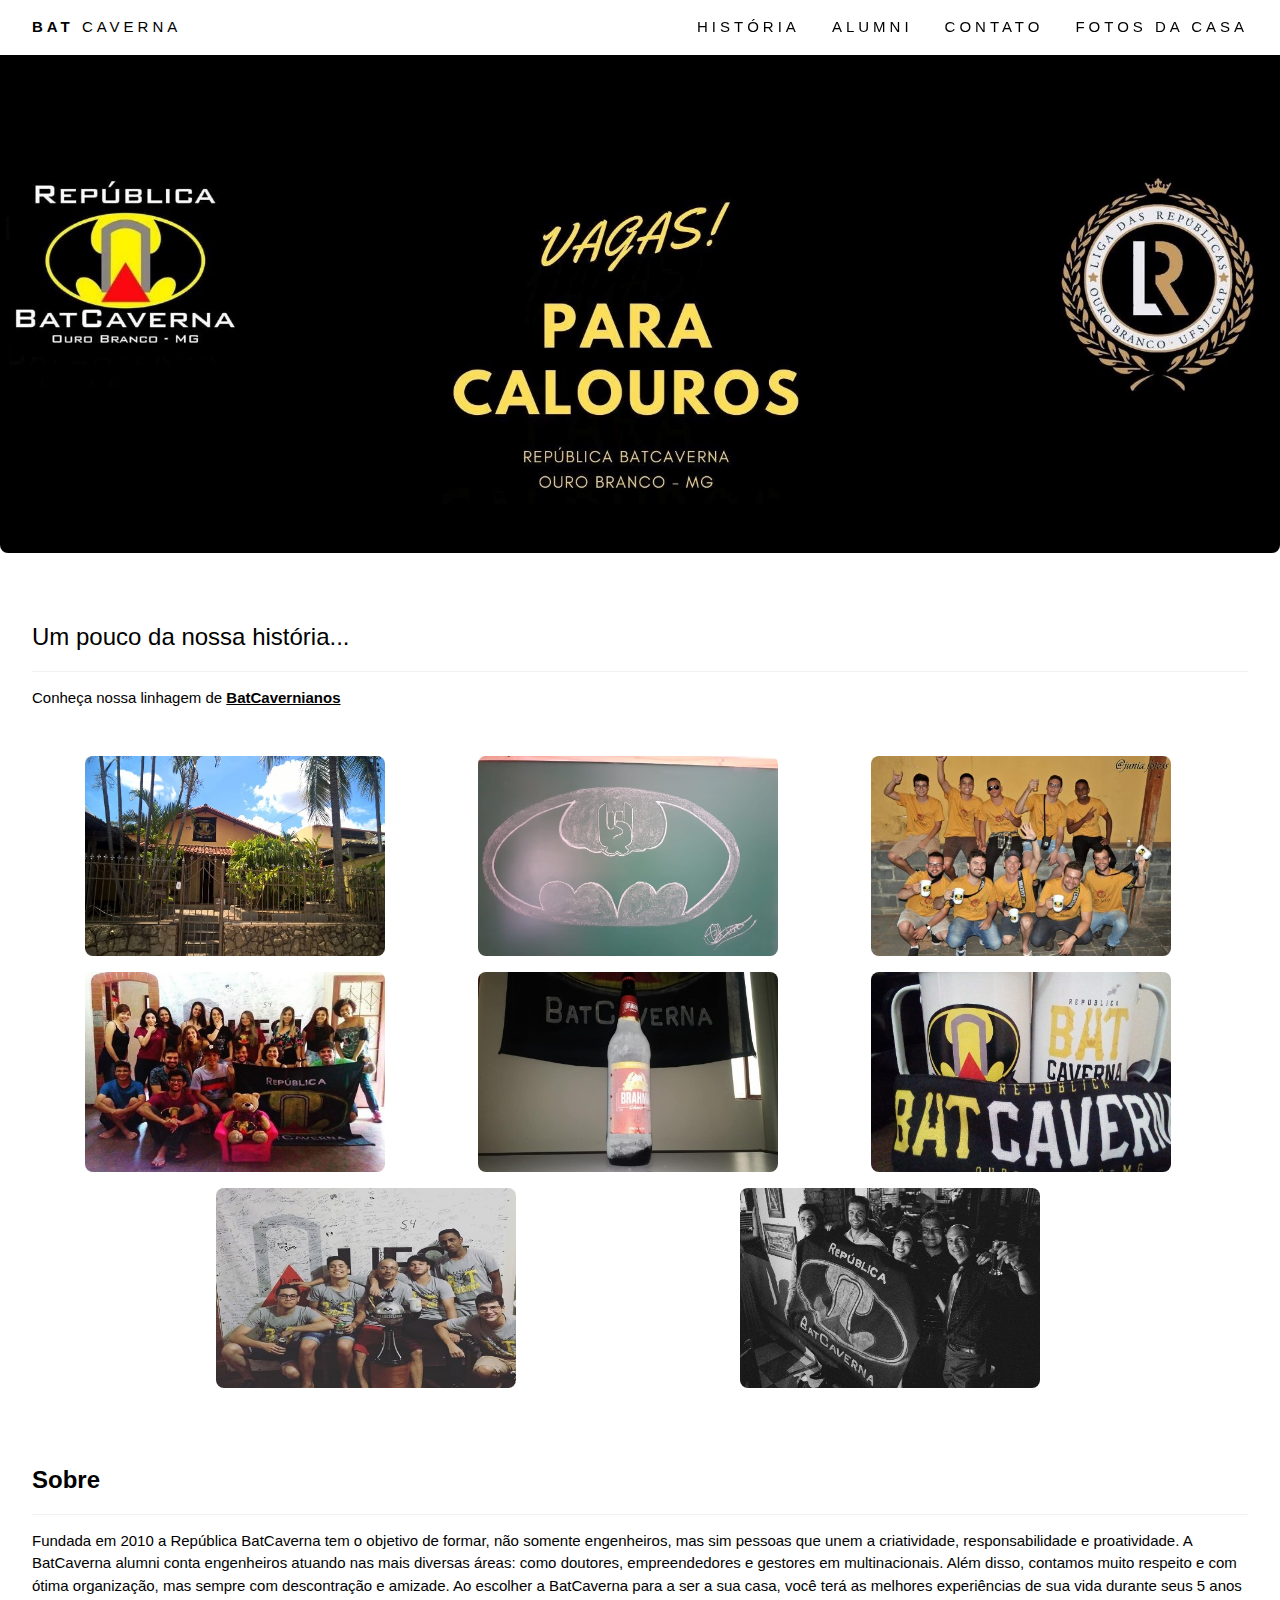
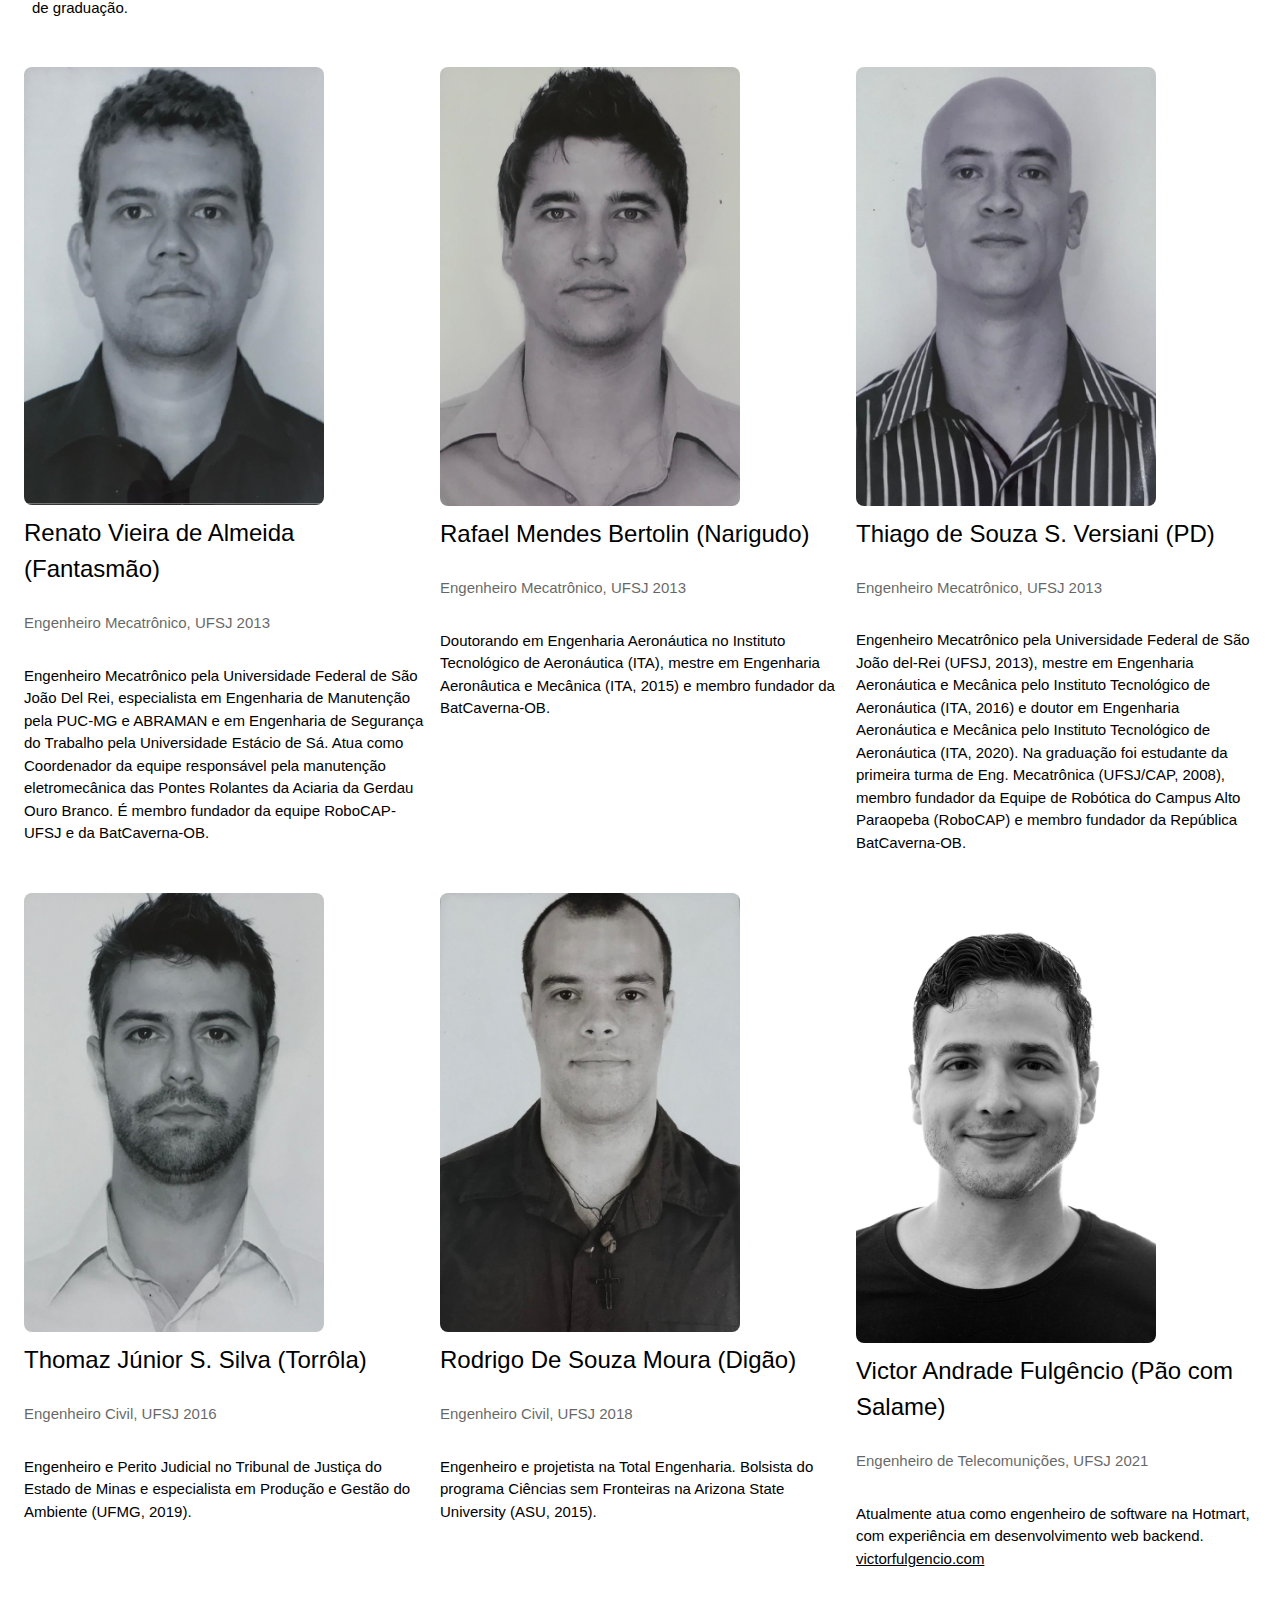
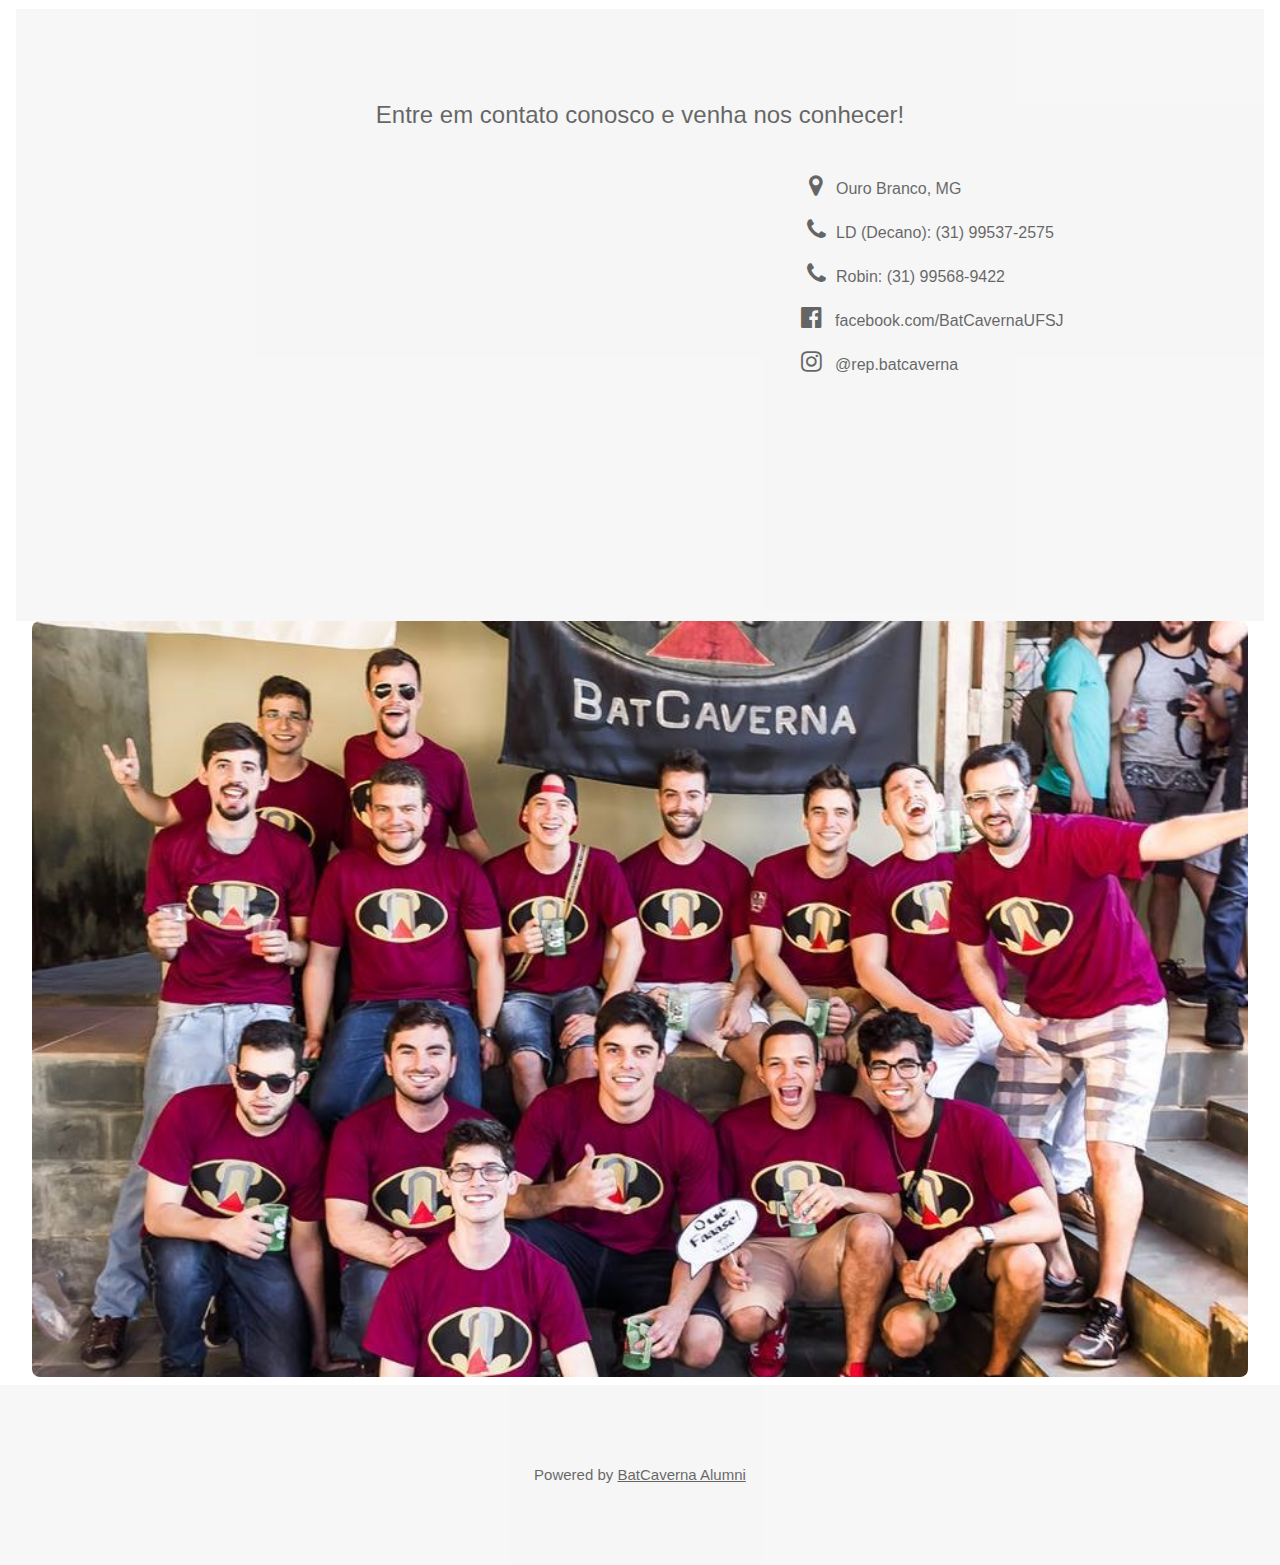
<file: index.html>
<!DOCTYPE html>
<html>

<head>
  <link rel='icon' href='/favicon.ico' />
  <title>BatCaverna - Ouro Branco</title>
  <meta charset="UTF-8">
  <meta name="viewport" content="width=device-width, initial-scale=1">
  <link rel="stylesheet" href="https://www.w3schools.com/w3css/4/w3.css">
  <link rel="stylesheet" href="https://cdnjs.cloudflare.com/ajax/libs/font-awesome/4.7.0/css/font-awesome.min.css">
  <link rel="stylesheet" href="https://www.w3schools.com/w3css/4/w3.css">
  <link rel="stylesheet" href="https://fonts.googleapis.com/css?family=Lato">
  <link rel="stylesheet" href="style.css">
  <link rel='icon' href='favicon.ico' />
</head>

<body>
  <!-- Navbar (sit on top) -->
  <div class="w3-top">
    <div class="w3-bar w3-white w3-wide w3-padding w3-card">
      <a href="index.html" class="w3-bar-item w3-button"><b>BAT</b> CAVERNA</a>
      <!-- Float links to the right. Hide them on small screens -->
      <div class="w3-right w3-hide-small">
        <a href="#projects" class="w3-bar-item w3-button">HISTÓRIA</a>
        <a href="#about" class="w3-bar-item w3-button">ALUMNI</a>
        <a href="#contact" class="w3-bar-item w3-button">CONTATO</a>
        <a href="https://www.facebook.com/pg/BatCavernaUFSJ/photos/?tab=album&album_id=402077203532688" target="_blank"
          class="w3-bar-item w3-button">FOTOS DA CASA</a>
      </div>
    </div>
  </div>

  <!-- Header -->
  <header class="w3-display-container w3-content w3-wide" style="max-width:1500px;" id="home">
    <div class="w3-display-container">
      <img class="w3-image" src="capa.jpg" alt="Architecture" width="1600" height="800">
      <div class="w3-display-middle w3-margin-top w3-center">
      </div>
    </div>
  </header>

  <!-- Page content -->
  <div class="w3-content w3-padding" style="max-width:1564px">

    <!-- Project Section -->
    <div class="w3-container w3-padding-32" id="projects">
      <h3 class="w3-border-bottom w3-border-light-grey w3-padding-16">Um pouco da nossa história...</h3>
      <p>Conheça nossa linhagem de <a href="timeline.html"> <b>BatCavernianos</b> </a></p>
    </div>

    <div class="historia-container">
      <img src="historia/foto1.jpg">
      <img src="historia/foto3.jpg">
      <img src="historia/foto4.jpg">
      <img src="historia/foto2.jpg">
      <img src="historia/foto5.jpg">
      <img src="historia/foto6.jpg">
      <img src="historia/foto7.jpg">
      <img src="historia/foto8.jpg">
    </div>

    <!-- About Section -->
    <div class="w3-container w3-padding-32" id="about">
      <h3 class="w3-border-bottom w3-border-light-grey w3-padding-16"><b>Sobre</b></h3>
      <p>Fundada em 2010 a República BatCaverna tem o objetivo de formar, não somente engenheiros, mas sim pessoas que
        unem a criatividade, responsabilidade e proatividade. A BatCaverna alumni conta engenheiros atuando nas mais
        diversas áreas: como doutores, empreendedores e gestores em multinacionais. Além disso, contamos muito respeito
        e com ótima organização, mas sempre com descontração e amizade. Ao escolher a BatCaverna para a ser a sua casa,
        você terá as melhores experiências de sua vida durante seus 5 anos de graduação.</p>
    </div>

    <div class="moradores-container">
      <div class="morador-container">
          <img src="alumni/renatao.jpg">
          <h3>Renato Vieira de Almeida (Fantasmão)</h3>
          <p class="w3-opacity">Engenheiro Mecatrônico, UFSJ 2013</p>
          <p>Engenheiro Mecatrônico pela Universidade Federal de São João Del Rei, especialista em Engenharia de
            Manutenção pela PUC-MG e ABRAMAN e em Engenharia de Segurança do Trabalho pela Universidade Estácio de Sá.
            Atua como Coordenador da equipe responsável pela manutenção eletromecânica das Pontes Rolantes da Aciaria da
            Gerdau Ouro Branco. É membro fundador da equipe RoboCAP-UFSJ e da BatCaverna-OB.</p>
      </div>
      <div class="morador-container">
          <img src="alumni/fael.jpg">
          <h3>Rafael Mendes Bertolin (Narigudo)</h3>
          <p class="w3-opacity">Engenheiro Mecatrônico, UFSJ 2013</p>
          <p>Doutorando em Engenharia Aeronáutica no Instituto Tecnológico de Aeronáutica (ITA), mestre em Engenharia
            Aeronâutica e Mecânica (ITA, 2015) e membro fundador da BatCaverna-OB.</p>
      </div>
      <div class="morador-container">
          <img src="alumni/pd.jpg">
          <h3>Thiago de Souza S. Versiani (PD)</h3>
          <p class="w3-opacity">Engenheiro Mecatrônico, UFSJ 2013</p>
          <p>Engenheiro Mecatrônico pela Universidade Federal de São João del-Rei (UFSJ, 2013), mestre em Engenharia
            Aeronáutica e Mecânica pelo Instituto Tecnológico de Aeronáutica (ITA, 2016) e doutor em Engenharia
            Aeronáutica e Mecânica pelo Instituto Tecnológico de Aeronáutica (ITA, 2020). Na graduação foi estudante da
            primeira turma de Eng. Mecatrônica (UFSJ/CAP, 2008), membro fundador da Equipe de Robótica do Campus Alto
            Paraopeba (RoboCAP) e membro fundador da República BatCaverna-OB.</p>
      </div>
      <div class="morador-container">
        <img src="alumni/thomaz.jpg">
        <h3>Thomaz Júnior S. Silva (Torrôla)</h3>
        <p class="w3-opacity">Engenheiro Civil, UFSJ 2016</p>
        <p>Engenheiro e Perito Judicial no Tribunal de Justiça do Estado de Minas e especialista em Produção e Gestão do
          Ambiente (UFMG, 2019).</p>
      </div>
    <div class="morador-container">
        <img src="alumni/digao.jpg">
        <h3>Rodrigo De Souza Moura (Digão)</h3>
        <p class="w3-opacity">Engenheiro Civil, UFSJ 2018</p>
        <p>Engenheiro e projetista na Total Engenharia. Bolsista do programa Ciências sem Fronteiras na Arizona State
          University (ASU, 2015).</p>
    </div>
    <div class="morador-container">
        <img src="alumni/victor.jpg">
        <h3>Victor Andrade Fulgêncio (Pão com Salame)</h3>
        <p class="w3-opacity">Engenheiro de Telecomunições, UFSJ 2021</p>
        <p>Atualmente atua como engenheiro de software na Hotmart, com experiência em desenvolvimento web backend. <a href="https://victorfulgencio.com">victorfulgencio.com</a></p>
    </div>
  </div>


  <!-- Footer -->
  <div class="w3-container w3-padding-64 w3-opacity w3-light-grey w3-xlarge" id="contact">
    <p class="w3-center">Entre em contato conosco e venha nos conhecer!</p>

    <div class="contato-container">
      <iframe src="https://www.google.com/maps/embed?pb=!1m18!1m12!1m3!1d3736.8438528269717!2d-43.717657384610064!3d-20.512626361988413!2m3!1f0!2f0!3f0!3m2!1i1024!2i768!4f13.1!3m3!1m2!1s0xa3e4b1bcd871c3%3A0xab2c1c066d64ac8c!2sRep%C3%BAblica%20BatCaverna!5e0!3m2!1sen!2sbr!4v1674507516041!5m2!1sen!2sbr" width="400px" height="400px" style="border:0;" allowfullscreen="" loading="lazy" referrerpolicy="no-referrer-when-downgrade"></iframe>
      <div class="redes-sociais-container">
        <p>
          <i class="fa fa-map-marker fa-fw w3-hover-text-black w3-xlarge w3-margin-center"></i> 
          Ouro Branco, MG 
        </p>
        <p>
          <i class="fa fa-phone fa-fw w3-hover-text-black w3-xlarge w3-margin-center"></i> 
          LD (Decano): (31) 99537-2575 
        </p>
        <p>
          <i class="fa fa-phone fa-fw w3-hover-text-black w3-xlarge w3-margin-center"></i> 
          Robin: (31) 99568-9422 
        </p>
        <p>
          <i class="fa fa-facebook-official w3-hover-opacity w3-hover-text-black w3-xlarge w3-margin-center"></i><a
          href="https://www.facebook.com/BatCavernaUFSJ/" style="text-decoration:none"
          target="_blank">&nbsp;&nbsp;&nbsp;facebook.com/BatCavernaUFSJ</a>
        </p>
  
        <p>
          <i class="fa fa-instagram w3-hover-opacity w3-hover-text-black w3-xlarge w3-margin-center"></i><a
          href="https://instagram.com/rep.batcaverna?igshid=10upcrajjcy7p" style="text-decoration:none"
          target="_blank">&nbsp;&nbsp;&nbsp;@rep.batcaverna</a>
        </p>
      </div>
    </div>
  </div>


  <!-- Image of location/map -->
  <div class="w3-container">
    <img src="capa2.jpg" class="w3-image" style="width:100%">
  </div>
  <!-- Footer -->


  <!-- End page content -->
  </div>



  <footer class="w3-container w3-padding-64 w3-center w3-opacity w3-light-grey w3-xlarge" id="contact">
    <p class="w3-medium">Powered by <a href="https://victorfulgencio.com" target="_blank">BatCaverna
        Alumni</a></p>

  </footer>

</body>

</html>
</file>
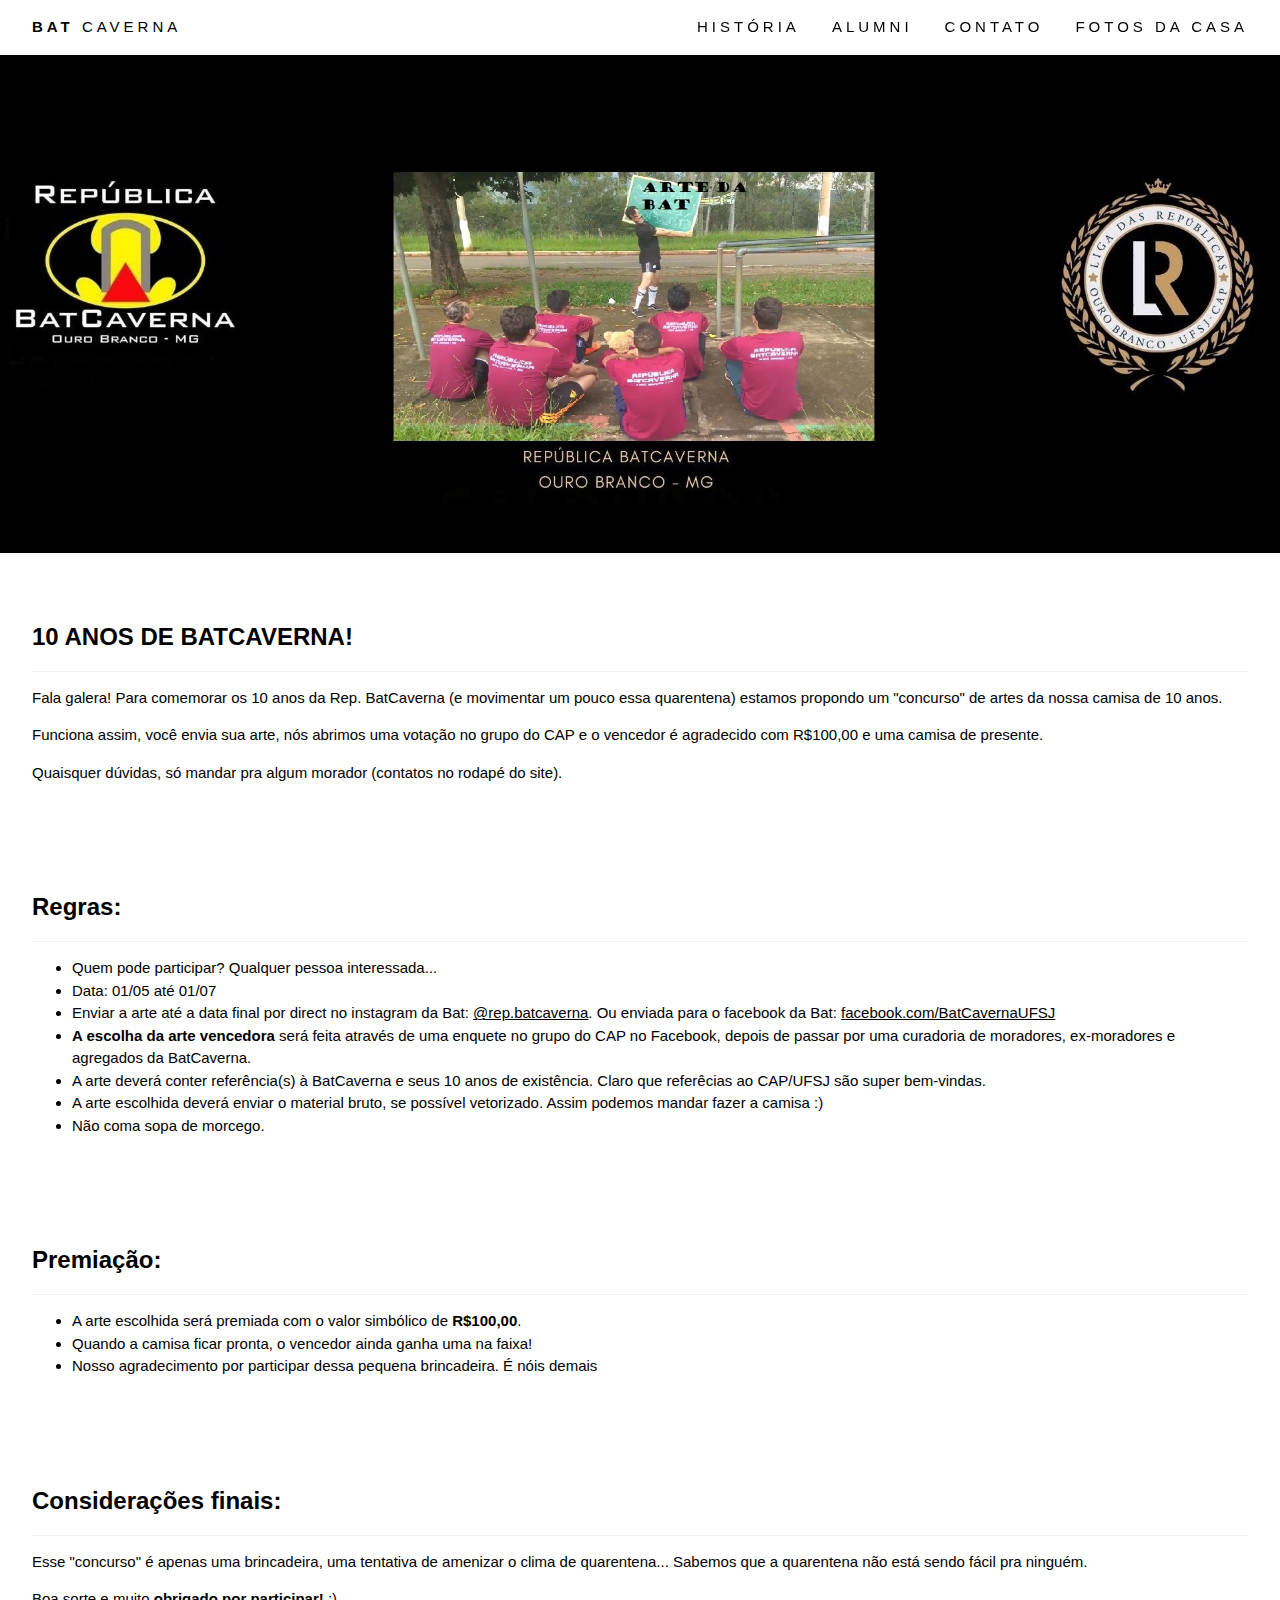
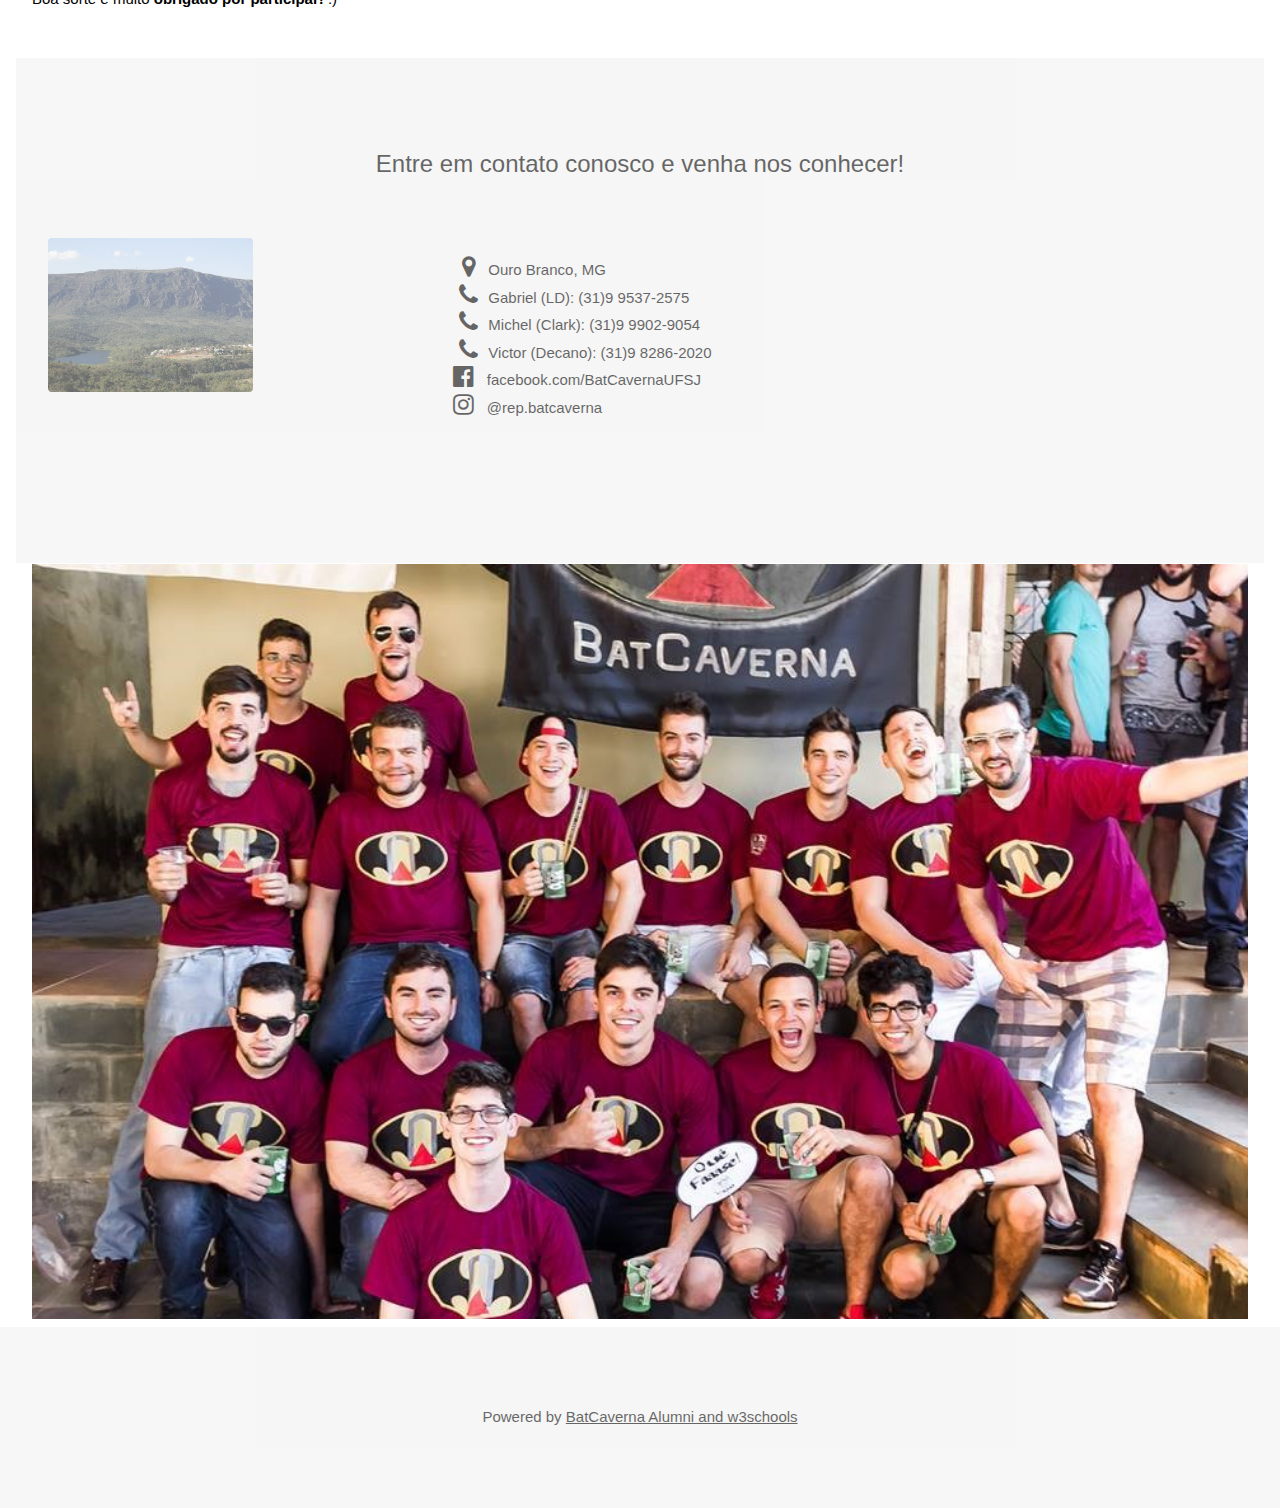
<file: arte-da-bat.html>
<!DOCTYPE html>
<html>

<head>
	<link rel='icon' href='/favicon.ico' />
	<title>BatCaverna - Ouro Branco</title>
	<meta charset="UTF-8">
	<meta name="viewport" content="width=device-width, initial-scale=1">
	<link rel="stylesheet" href="https://www.w3schools.com/w3css/4/w3.css">
	<link rel="stylesheet" href="https://cdnjs.cloudflare.com/ajax/libs/font-awesome/4.7.0/css/font-awesome.min.css">
	<link rel="stylesheet" href="https://www.w3schools.com/w3css/4/w3.css">
	<link rel="stylesheet" href="https://fonts.googleapis.com/css?family=Lato">
	<link rel='icon' href='favicon.ico' />
</head>

<body>
<!-- Navbar (sit on top) -->
<div class="w3-top">
  <div class="w3-bar w3-white w3-wide w3-padding w3-card">
    <a href="index.html" class="w3-bar-item w3-button"><b>BAT</b> CAVERNA</a>
    <!-- Float links to the right. Hide them on small screens -->
    <div class="w3-right w3-hide-small">
      <a href="#projects" class="w3-bar-item w3-button">HISTÓRIA</a>
      <a href="#about" class="w3-bar-item w3-button">ALUMNI</a>
      <a href="#contact" class="w3-bar-item w3-button">CONTATO</a>
      <a href="https://www.facebook.com/pg/BatCavernaUFSJ/photos/?tab=album&album_id=402077203532688" target="_blank" class="w3-bar-item w3-button">FOTOS DA CASA</a>
    </div>
  </div>
</div>

<!-- Header -->
<header class="w3-display-container w3-content w3-wide" style="max-width:1500px;" id="home">
	<div class="w3-display-container">
	  <img class="w3-image" src="concurso-camisa.jpg" alt="Architecture" width="1600" height="800">
	  <div class="w3-display-middle w3-margin-top w3-center">
	  </div>
	</div>
</header>

<!-- Page content -->
<div class="w3-content w3-padding" style="max-width:1564px">

  <!-- Project Section -->
  
  <!-- About Section -->
  <div class="w3-container w3-padding-32" id="about">
    <h3 class="w3-border-bottom w3-border-light-grey w3-padding-16"><b>10 ANOS DE BATCAVERNA!</b></h3>
    <p>Fala galera! Para comemorar os 10 anos da Rep. BatCaverna (e movimentar um pouco essa quarentena) estamos propondo um "concurso" de artes da nossa camisa de 10 anos.</p> 
    <p>Funciona assim, você envia sua arte,  nós abrimos uma votação no grupo do CAP e o vencedor é agradecido com R$100,00 e uma camisa de presente.</p>
    <p>Quaisquer dúvidas, só mandar pra algum morador (contatos no rodapé do site).</p>
  </div>


  <div class="w3-container w3-padding-32" id="about">
    <h3 class="w3-border-bottom w3-border-light-grey w3-padding-16"><b>Regras:</b></h3>
    <ul>
      <li>Quem pode participar? Qualquer pessoa interessada...</li>
      <li>Data: 01/05 até 01/07</li>
      <li>Enviar a arte até a data final por direct no instagram da Bat: <a href="https://instagram.com/rep.batcaverna?igshid=10upcrajjcy7p" target="_blank">@rep.batcaverna</a>. Ou enviada para o facebook da Bat: <a href="https://www.facebook.com/BatCavernaUFSJ/" target="_blank">facebook.com/BatCavernaUFSJ</a></li>
      <li><b>A escolha da arte vencedora</b> será feita através de uma enquete no grupo do CAP no Facebook, depois de passar por uma curadoria de moradores, ex-moradores e agregados da BatCaverna.</li>
      <li>A arte deverá conter referência(s) à BatCaverna e seus 10 anos de existência. Claro que referêcias ao CAP/UFSJ são super bem-vindas.</li>
      <li>A arte escolhida deverá enviar o material bruto, se possível vetorizado. Assim podemos mandar fazer a camisa :)</li>
      <li>Não coma sopa de morcego.</li>
    </ul>
  </div>

  <div class="w3-container w3-padding-32" id="about">
    <h3 class="w3-border-bottom w3-border-light-grey w3-padding-16"><b>Premiação:</b></h3>
    <ul>
      <li>A arte escolhida será premiada com o valor simbólico de <b>R$100,00</b>.</li>
      <li>Quando a camisa ficar pronta, o vencedor ainda ganha uma na faixa!</li>
      <li>Nosso agradecimento por participar dessa pequena brincadeira. É nóis demais</li>
    </ul>
  </div>

  <div class="w3-container w3-padding-32" id="about">
    <h3 class="w3-border-bottom w3-border-light-grey w3-padding-16"><b>Considerações finais:</b></h3>
    <p>Esse "concurso" é apenas uma brincadeira, uma tentativa de amenizar o clima de quarentena... Sabemos que a quarentena não está sendo fácil pra ninguém.</p>
    <p>Boa sorte e muito <b>obrigado por participar!</b> :)</p>
  </div>

  <div class="w3-row-padding w3-grayscale">
	<!--- Caso tenha que fazer outra linha de ex moradores. Adicionar nesta div--->
  </div>


<!-- Footer -->
<div class="w3-container w3-padding-64 w3-opacity w3-light-grey w3-xlarge" id="contact">
  <p class="w3-center">Entre em contato conosco e venha nos conhecer!</p>

  <div class="w3-row w3-padding-32 w3-section">
    <div class="w3-col m4 w3-container">
      <img src="contact.jpg" class="w3-image w3-round" style="width:55%">
    </div>
    <div class="w3-col m8 w3-panel">
      <div class="w3-large w3-margin-bottom">
		<div class="w3-medium">
			<i class="fa fa-map-marker fa-fw w3-hover-text-black w3-xlarge w3-margin-center"></i> Ouro Branco, MG </br>
			<i class="fa fa-phone fa-fw w3-hover-text-black w3-xlarge w3-margin-center"></i> Gabriel (LD): (31)9 9537-2575 </br>
			<i class="fa fa-phone fa-fw w3-hover-text-black w3-xlarge w3-margin-center"></i> Michel (Clark): (31)9 9902-9054 </br>
			<i class="fa fa-phone fa-fw w3-hover-text-black w3-xlarge w3-margin-center"></i> Victor (Decano): (31)9 8286-2020 </br>
			<i class="fa fa-facebook-official w3-hover-opacity w3-hover-text-black w3-xlarge w3-margin-center"></i><a href="https://www.facebook.com/BatCavernaUFSJ/" style="text-decoration:none" target="_blank">&nbsp;&nbsp;&nbsp;facebook.com/BatCavernaUFSJ</a><br>
			<i class="fa fa-instagram w3-hover-opacity w3-hover-text-black w3-xlarge w3-margin-center"></i><a href="https://instagram.com/rep.batcaverna?igshid=10upcrajjcy7p" style="text-decoration:none" target="_blank">&nbsp;&nbsp;&nbsp;@rep.batcaverna</a>
		</div> 
	 </div>
    </div>
  </div>
</div>


<!-- Image of location/map -->
<div class="w3-container">
  <img src="capa2.jpg" class="w3-image" style="width:100%">
</div>
<!-- Footer -->

  
<!-- End page content -->
</div>



<footer class="w3-container w3-padding-64 w3-center w3-opacity w3-light-grey w3-xlarge" id="contact">
  <p class="w3-medium">Powered by <a href="https://www.w3schools.com/w3css/default.asp" target="_blank">BatCaverna Alumni and w3schools</a></p>

</footer>

</body>
</html>
</file>
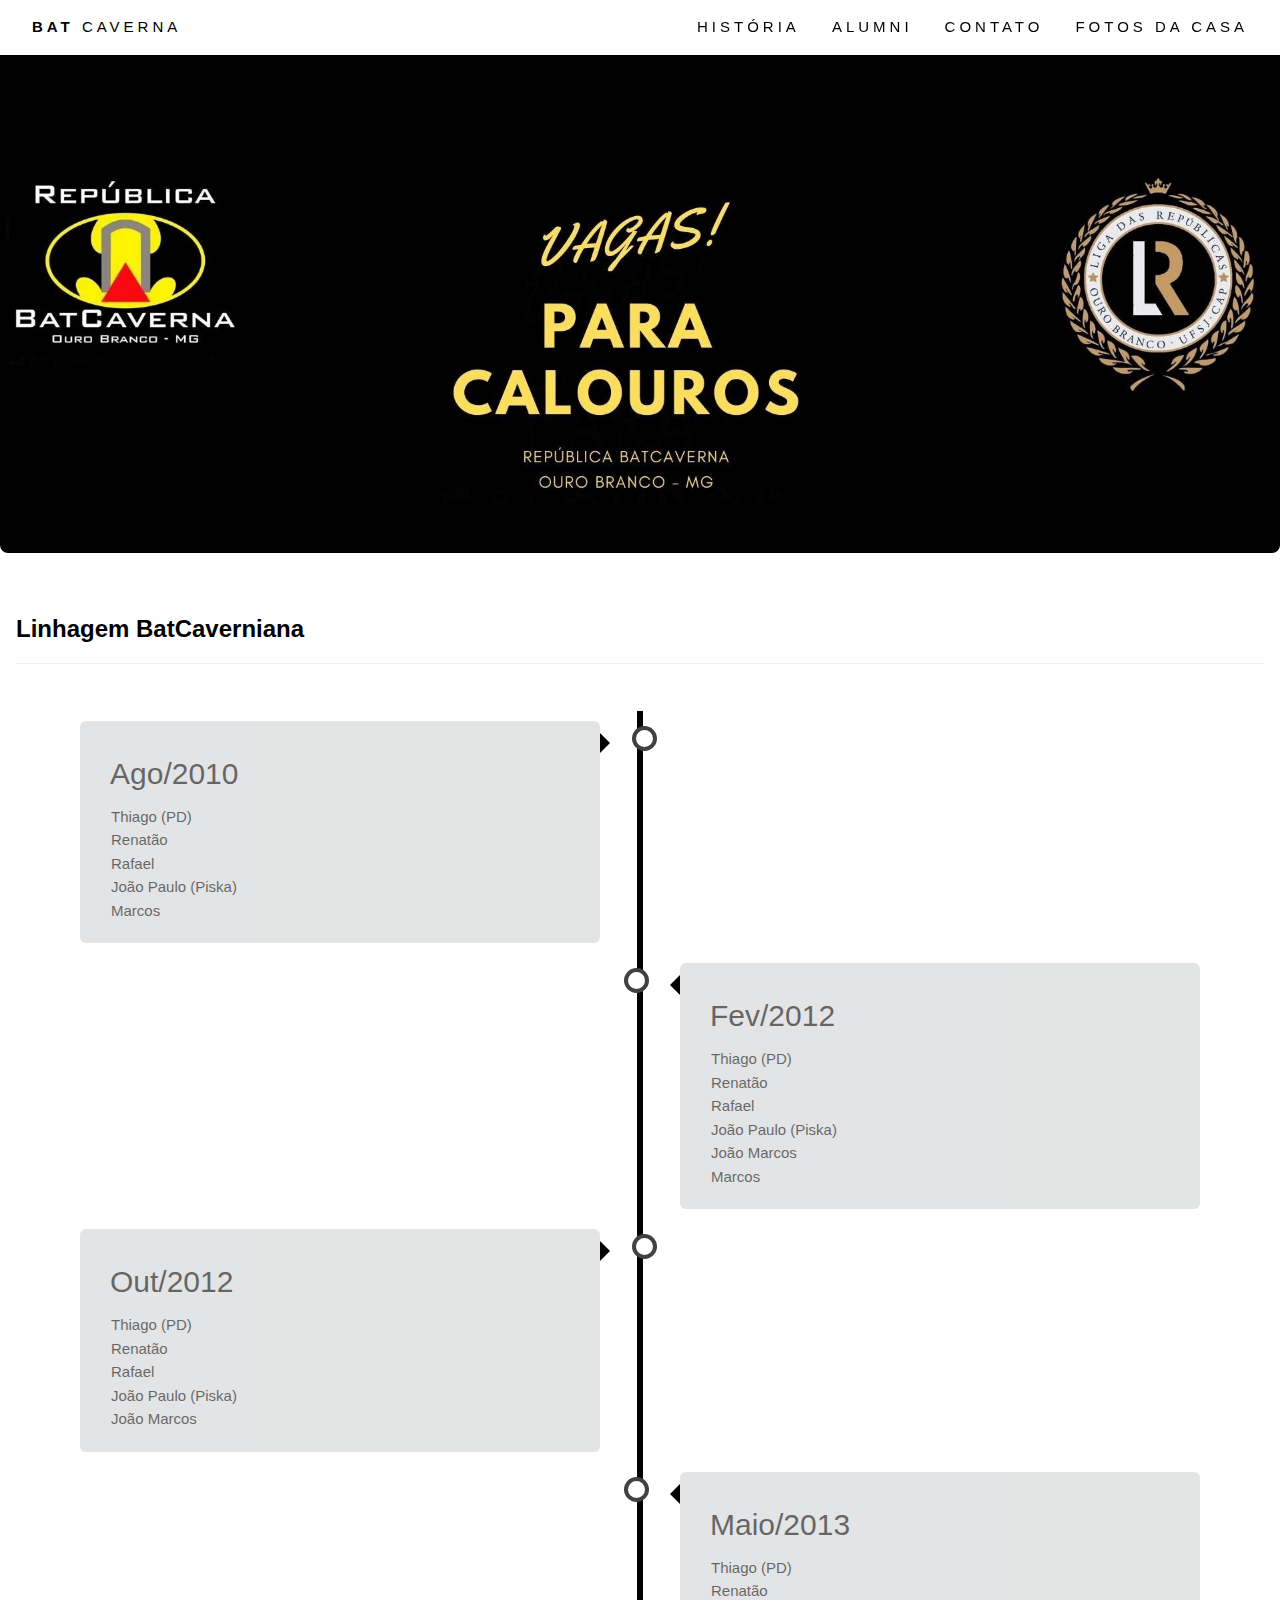
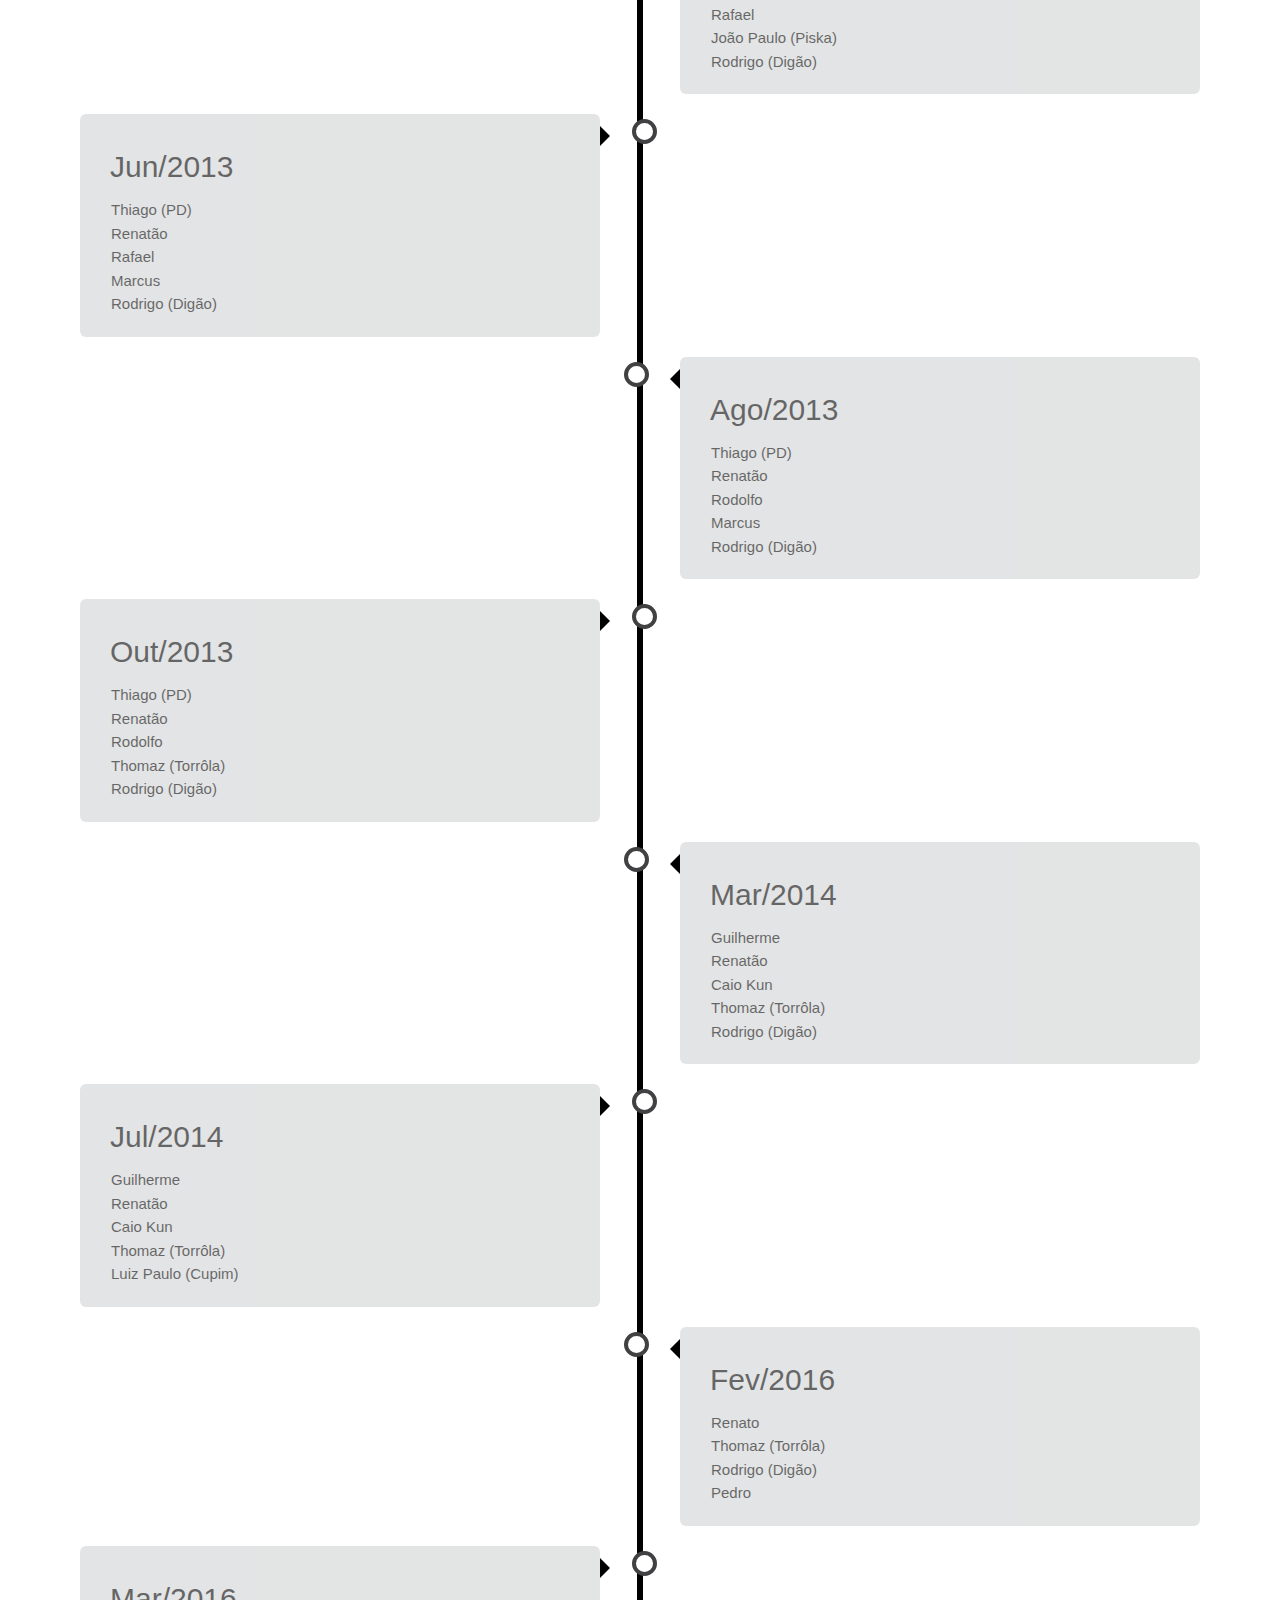
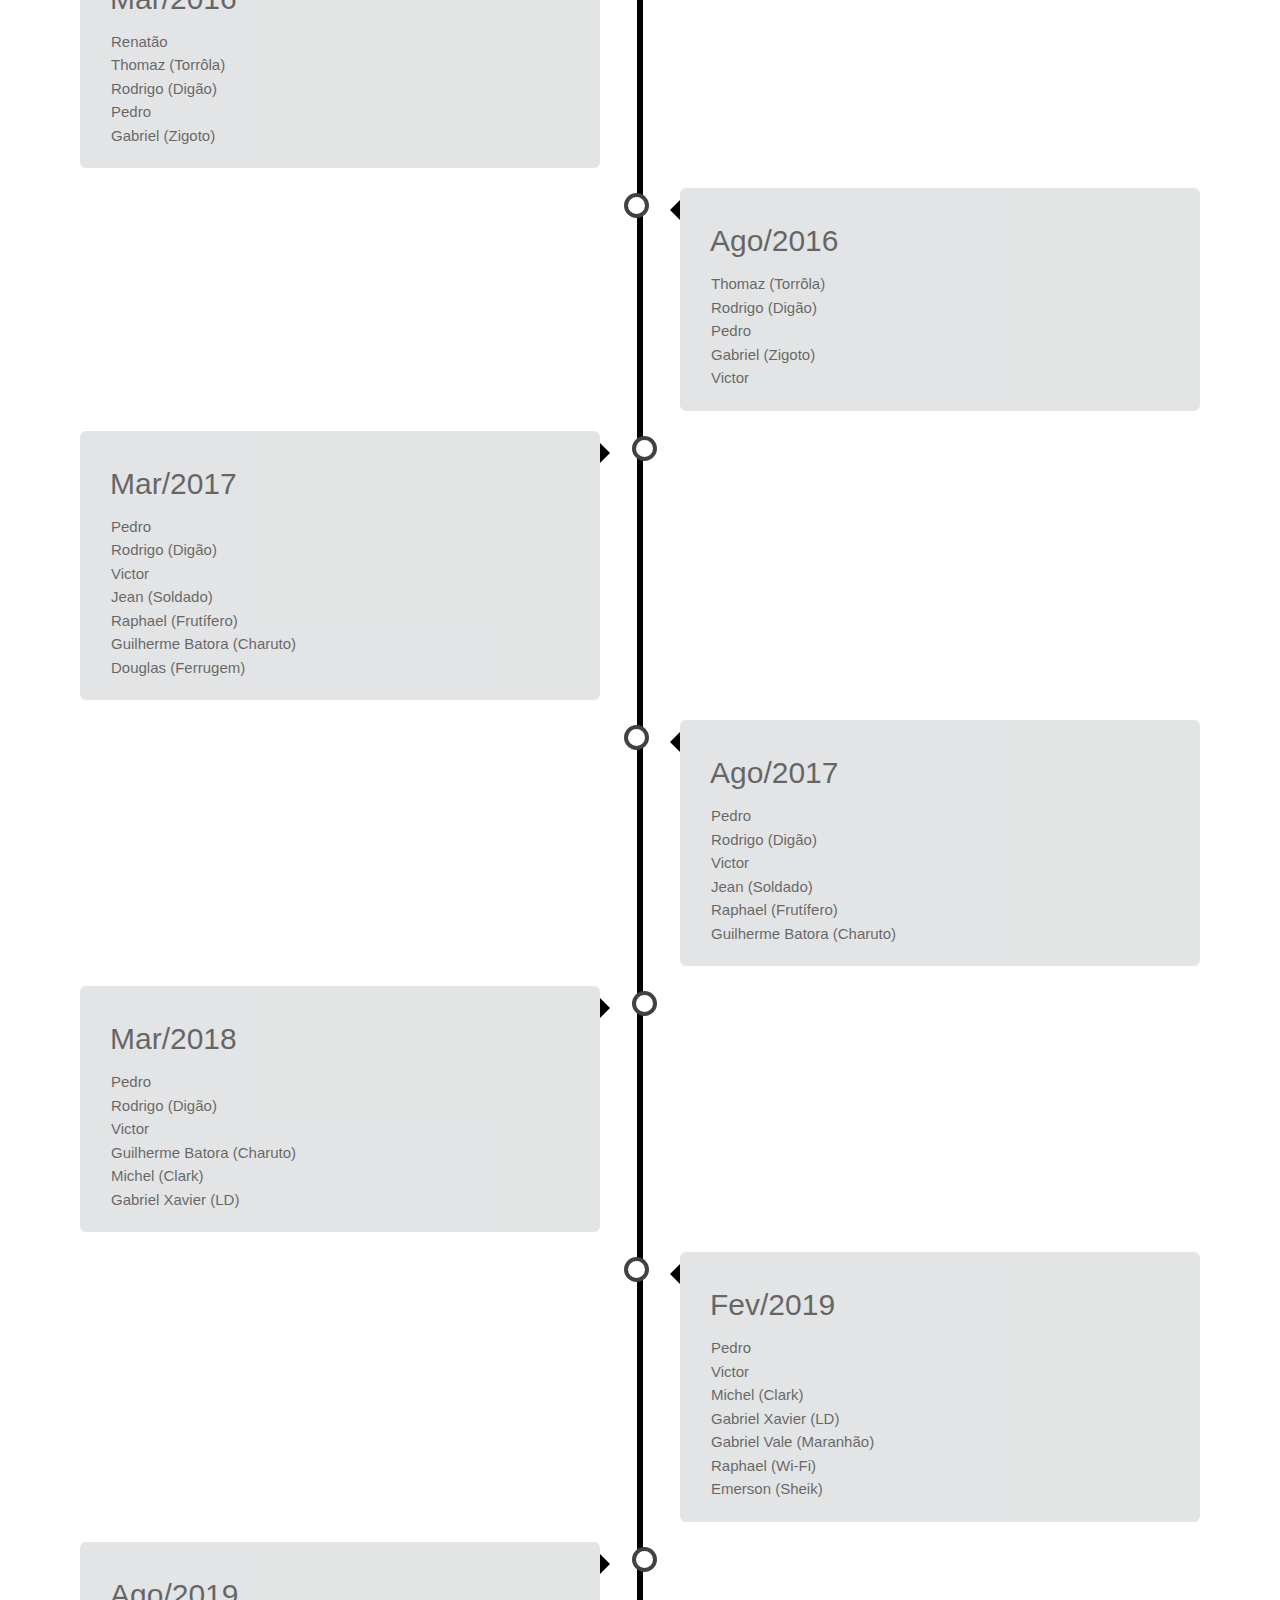
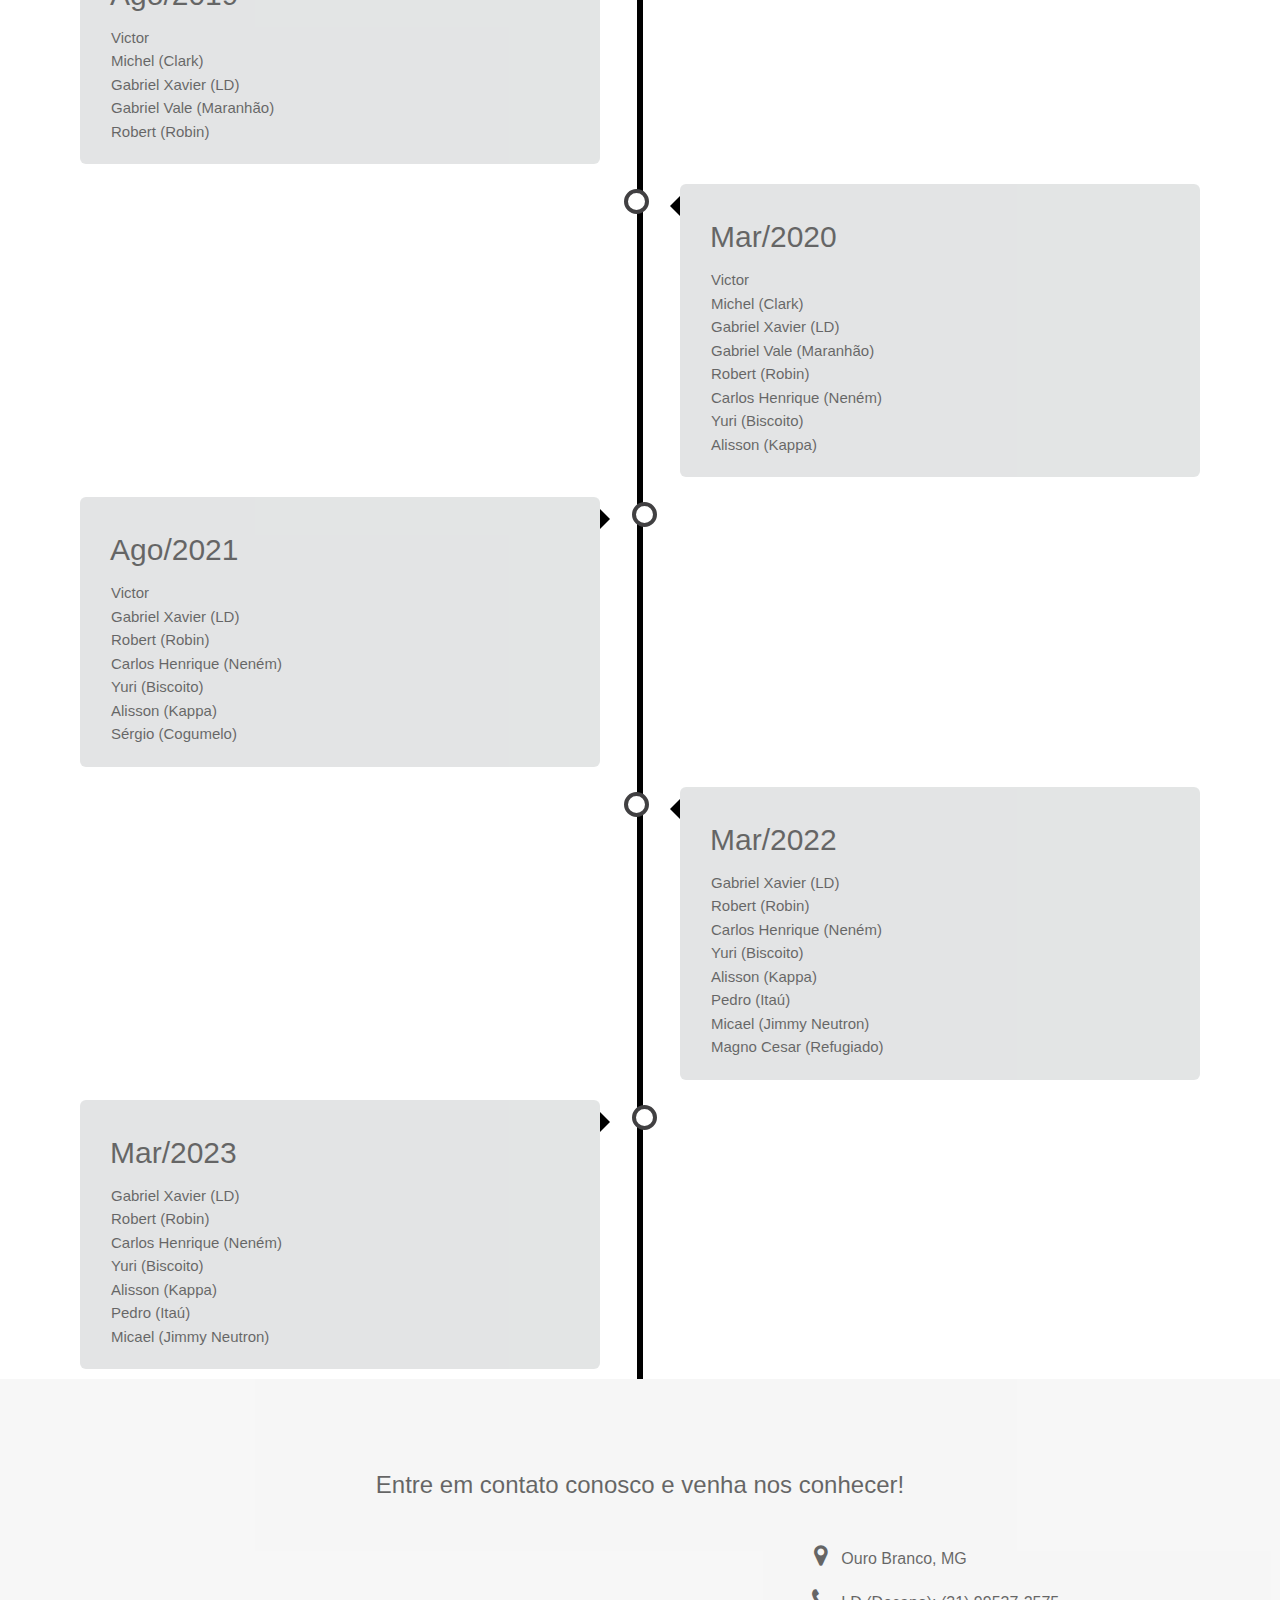
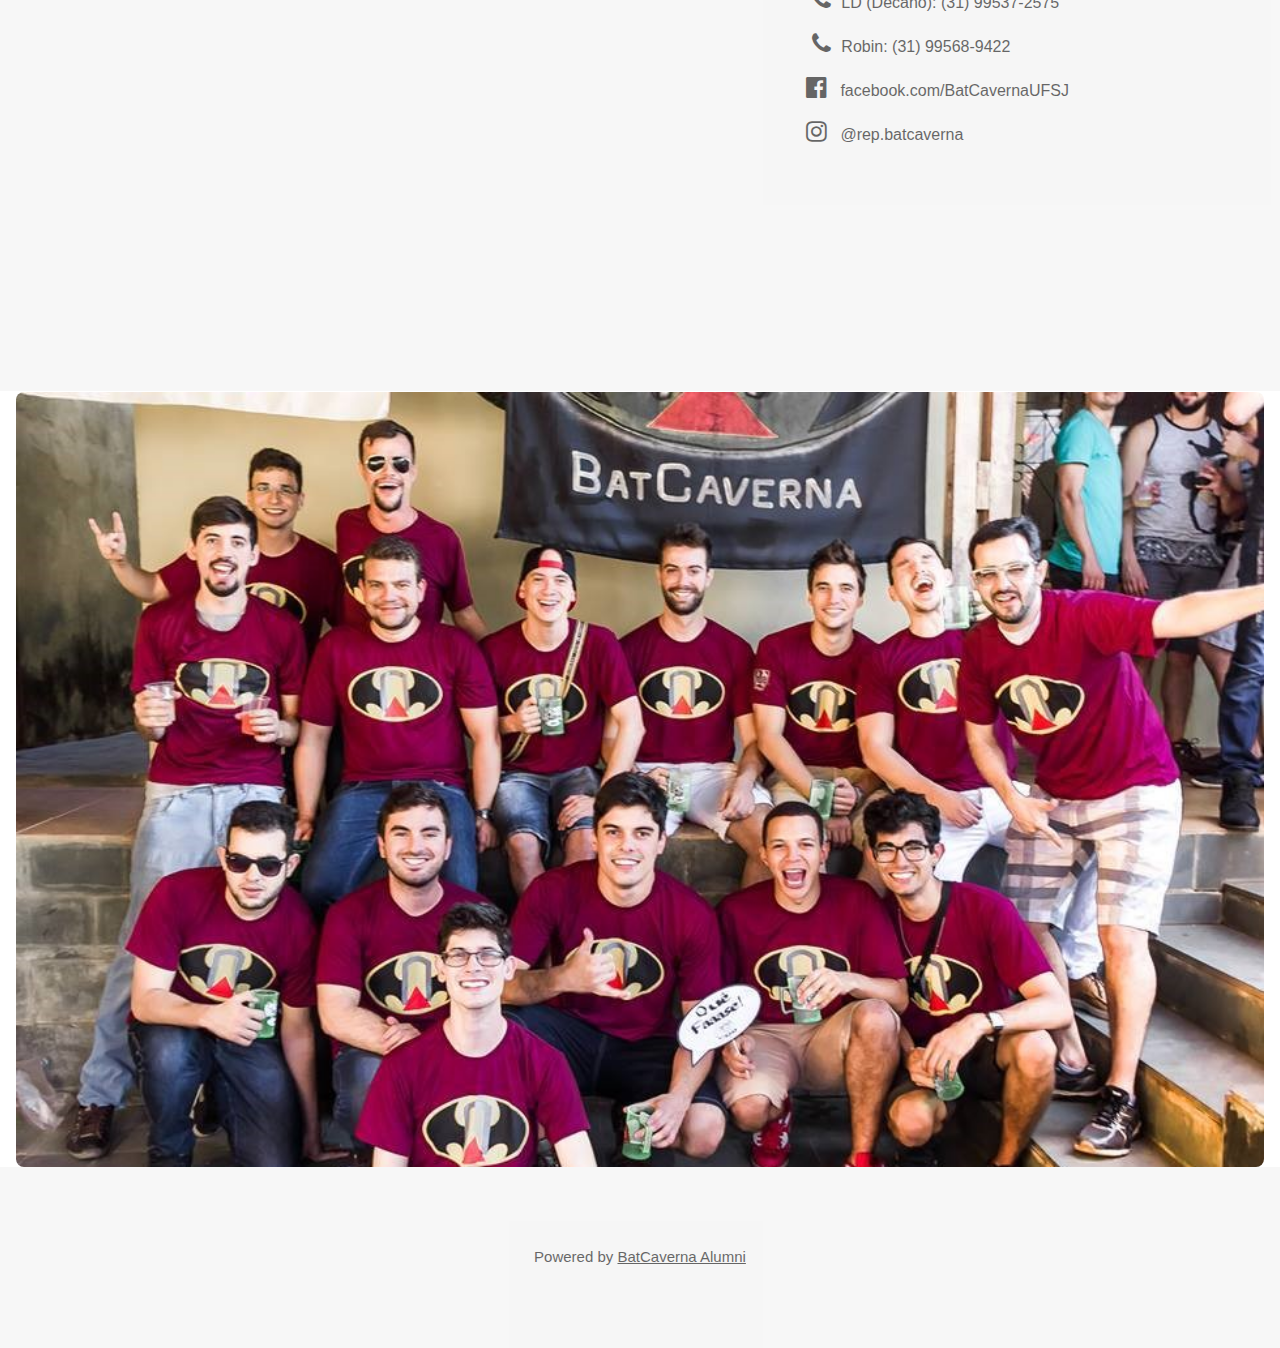
<file: timeline.html>
<!DOCTYPE html>
<html>

<head>
	<link rel='icon' href='/favicon.ico' />
	<title>BatCaverna - Ouro Branco</title>
	<meta charset="UTF-8">
	<meta name="viewport" content="width=device-width, initial-scale=1">
	<link rel="stylesheet" href="https://www.w3schools.com/w3css/4/w3.css">
	<link rel="stylesheet" href="https://cdnjs.cloudflare.com/ajax/libs/font-awesome/4.7.0/css/font-awesome.min.css">
	<link rel="stylesheet" href="https://www.w3schools.com/w3css/4/w3.css">
	<link rel="stylesheet" href="https://fonts.googleapis.com/css?family=Lato">
  <link rel="stylesheet" href="style.css">
	<link rel='icon' href='favicon.ico' />
</head>

<body>
<!-- Navbar (sit on top) -->
<div class="w3-top">
  <div class="w3-bar w3-white w3-wide w3-padding w3-card">
    <a href="index.html" class="w3-bar-item w3-button"><b>BAT</b> CAVERNA</a>
    <!-- Float links to the right. Hide them on small screens -->
    <div class="w3-right w3-hide-small">
      <a href="#projects" class="w3-bar-item w3-button">HISTÓRIA</a>
      <a href="#about" class="w3-bar-item w3-button">ALUMNI</a>
      <a href="#contact" class="w3-bar-item w3-button">CONTATO</a>
      <a href="https://www.facebook.com/pg/BatCavernaUFSJ/photos/?tab=album&album_id=402077203532688" target="_blank" class="w3-bar-item w3-button">FOTOS DA CASA</a>
    </div>
  </div>
</div>

<!-- Header -->
<header class="w3-display-container w3-content w3-wide" style="max-width:1500px;" id="home">
	<div class="w3-display-container">
	  <img class="w3-image" src="capa.jpg" alt="Architecture" width="1600" height="800">
	  <div class="w3-display-middle w3-margin-top w3-center">
	  </div>
	</div>
	
	
<style>

p.smallMargin {
  margin: 1px;
}

* {
  box-sizing: border-box;
}

body {
  background-color: white;
  font-family: Helvetica, sans-serif;
}

/* The actual timeline (the vertical ruler) */
.timeline {
  position: relative;
  max-width: 1200px;
  margin: 0 auto;
}

/* The actual timeline (the vertical ruler) */
.timeline::after {
  content: '';
  position: absolute;
  width: 6px;
  background-color: black;
  top: 0;
  bottom: 0;
  left: 50%;
  margin-left: -3px;
}

/* Container around content */
.container {
  padding: 10px 40px;
  position: relative;
  background-color: inherit;
  width: 50%;
}

/* The circles on the timeline */
.container::after {
  content: '';
  position: absolute;
  width: 25px;
  height: 25px;
  right: -17px;
  background-color: white;
  border: 4px solid #414042;
  top: 15px;
  border-radius: 50%;
  z-index: 1;
}

/* Place the container to the left */
.left {
  left: 0;
}

/* Place the container to the right */
.right {
  left: 50%;
}

/* Add arrows to the left container (pointing right) */
.left::before {
  content: " ";
  height: 0;
  position: absolute;
  top: 22px;
  width: 0;
  z-index: 1;
  right: 30px;
  border: medium solid black;
  border-width: 10px 0 10px 10px;
  border-color: transparent transparent transparent black;
}

/* Add arrows to the right container (pointing left) */
.right::before {
  content: " ";
  height: 0;
  position: absolute;
  top: 22px;
  width: 0;
  z-index: 1;
  left: 30px;
  border: medium solid black;
  border-width: 10px 10px 10px 0;
  border-color: transparent black transparent transparent;
}

/* Fix the circle for containers on the right side */
.right::after {
  left: -16px;
}

/* The actual content */
.content {
  padding: 20px 30px;
  background-color: #D1D3D4;
  position: relative;
  border-radius: 6px;
}

/* Media queries - Responsive timeline on screens less than 600px wide */
@media screen and (max-width: 600px) {
  /* Place the timelime to the left */
  .timeline::after {
  left: 31px;
  }
  
  /* Full-width containers */
  .container {
  width: 100%;
  padding-left: 70px;
  padding-right: 25px;
  }
  
  /* Make sure that all arrows are pointing leftwards */
  .container::before {
  left: 60px;
  border: medium solid white;
  border-width: 10px 10px 10px 0;
  border-color: transparent white transparent transparent;
  }

  /* Make sure all circles are at the same spot */
  .left::after, .right::after {
  left: 15px;
  }
  
  /* Make all right containers behave like the left ones */
  .right {
  left: 0%;
  }
}

</style>
</header>

<!-- About Section -->
<div class="w3-container w3-padding-32" id="about">
  <h3 class="w3-border-bottom w3-border-light-grey w3-padding-16"><b>Linhagem BatCaverniana</b></h3>
  <p></p>
</div>

<div class="timeline">
    <div class="container left">
      <div class="content w3-opacity">
        <h2>Ago/2010</h2>
      <p class="smallMargin">Thiago (PD)</p>
      <p class="smallMargin">Renatão   </p>
      <p class="smallMargin">Rafael    </p>
      <p class="smallMargin">João Paulo (Piska)</p>
      <p class="smallMargin">Marcos    </p>
      </div>
    </div>
    <div class="container right">
      <div class="content w3-opacity">
          <h2>Fev/2012</h2>
      <p class="smallMargin">Thiago (PD)</p>
      <p class="smallMargin">Renatão    </p>
      <p class="smallMargin">Rafael    </p>
      <p class="smallMargin">João Paulo (Piska)</p>
      <p class="smallMargin">João Marcos</p>
      <p class="smallMargin">Marcos    </p>
      </div>
    </div>
    <div class="container left">
      <div class="content w3-opacity">
        <h2>Out/2012</h2>
      <p class="smallMargin">Thiago (PD)</p>
      <p class="smallMargin">Renatão    </p>
      <p class="smallMargin">Rafael    </p>
      <p class="smallMargin">João Paulo (Piska)</p>
      <p class="smallMargin">João Marcos</p>
      </div>
    </div>
    <div class="container right">
      <div class="content w3-opacity">
        <h2>Maio/2013</h2>
      <p class="smallMargin">Thiago (PD)</p>
      <p class="smallMargin">Renatão    </p>
      <p class="smallMargin">Rafael    </p>
      <p class="smallMargin">João Paulo (Piska)</p>
      <p class="smallMargin">Rodrigo (Digão)</p>
      </div>
    </div>
    <div class="container left">
      <div class="content w3-opacity">
        <h2>Jun/2013</h2>
      <p class="smallMargin">Thiago (PD)</p>
      <p class="smallMargin">Renatão    </p>
      <p class="smallMargin">Rafael    </p>
      <p class="smallMargin">Marcus</p>
      <p class="smallMargin">Rodrigo (Digão)</p>
      </div>
    </div>
    <div class="container right">
      <div class="content w3-opacity">
        <h2>Ago/2013</h2>
      <p class="smallMargin">Thiago (PD)</p>
      <p class="smallMargin">Renatão    </p>
      <p class="smallMargin">Rodolfo    </p>
      <p class="smallMargin">Marcus</p>
      <p class="smallMargin">Rodrigo (Digão)</p>
      </div>
    </div>
    <div class="container left">
      <div class="content w3-opacity">
        <h2>Out/2013</h2>
      <p class="smallMargin">Thiago (PD)</p>
      <p class="smallMargin">Renatão</p>
      <p class="smallMargin">Rodolfo</p>
      <p class="smallMargin">Thomaz (Torrôla)</p>
      <p class="smallMargin">Rodrigo (Digão)</p>
      </div>
    </div>
    <div class="container right">
      <div class="content w3-opacity">
        <h2>Mar/2014</h2>
      <p class="smallMargin">Guilherme</p>
      <p class="smallMargin">Renatão</p>
      <p class="smallMargin">Caio Kun</p>
      <p class="smallMargin">Thomaz (Torrôla)</p>
      <p class="smallMargin">Rodrigo (Digão)</p>
      </div>
    </div>
    <div class="container left">
      <div class="content w3-opacity">
        <h2>Jul/2014</h2>
      <p class="smallMargin">Guilherme</p>
      <p class="smallMargin">Renatão</p>
      <p class="smallMargin">Caio Kun</p>
      <p class="smallMargin">Thomaz (Torrôla)</p>
      <p class="smallMargin">Luiz Paulo (Cupim)</p>
      </div>
    </div>
    <div class="container right">
      <div class="content w3-opacity">
        <h2>Fev/2016</h2>
      <p class="smallMargin">Renato</p>
      <p class="smallMargin">Thomaz (Torrôla)</p>
      <p class="smallMargin">Rodrigo (Digão)</p>
      <p class="smallMargin">Pedro</p>
      </div>
    </div> 
    <div class="container left">
      <div class="content w3-opacity">
        <h2>Mar/2016</h2>
      <p class="smallMargin">Renatão</p>
      <p class="smallMargin">Thomaz (Torrôla)</p>
      <p class="smallMargin">Rodrigo (Digão)</p>
      <p class="smallMargin">Pedro</p>
      <p class="smallMargin">Gabriel (Zigoto)</p>
      </div>
    </div>   
    <div class="container right">
      <div class="content w3-opacity">
        <h2>Ago/2016</h2>
      <p class="smallMargin">Thomaz (Torrôla)</p>
      <p class="smallMargin">Rodrigo (Digão)</p>
      <p class="smallMargin">Pedro</p>
      <p class="smallMargin">Gabriel (Zigoto)</p>
      <p class="smallMargin">Victor</p>
    </div>
    </div>  
    <div class="container left">
      <div class="content w3-opacity">
        <h2>Mar/2017</h2>
      <p class="smallMargin">Pedro</p>
      <p class="smallMargin">Rodrigo (Digão)</p>
      <p class="smallMargin">Victor</p>
      <p class="smallMargin">Jean (Soldado)</p>
      <p class="smallMargin">Raphael (Frutífero)</p>
      <p class="smallMargin">Guilherme Batora (Charuto)</p>
      <p class="smallMargin">Douglas (Ferrugem)</p>
    </div>
    </div>  
    <div class="container right">
      <div class="content w3-opacity">
        <h2>Ago/2017</h2>
      <p class="smallMargin">Pedro</p>
      <p class="smallMargin">Rodrigo (Digão)</p>
      <p class="smallMargin">Victor</p>
      <p class="smallMargin">Jean (Soldado)</p>
      <p class="smallMargin">Raphael (Frutífero)</p>
      <p class="smallMargin">Guilherme Batora (Charuto)</p>
    </div>
    </div>  
    <div class="container left">
      <div class="content w3-opacity">
        <h2>Mar/2018</h2>
      <p class="smallMargin">Pedro</p>
      <p class="smallMargin">Rodrigo (Digão)</p>
      <p class="smallMargin">Victor</p>
      <p class="smallMargin">Guilherme Batora (Charuto)</p>
      <p class="smallMargin">Michel (Clark)</p>
      <p class="smallMargin">Gabriel Xavier (LD)</p>
    </div>
    </div>
    <div class="container right">
      <div class="content w3-opacity">
        <h2>Fev/2019</h2>
      <p class="smallMargin">Pedro</p>
      <p class="smallMargin">Victor</p>
      <p class="smallMargin">Michel (Clark)</p>
      <p class="smallMargin">Gabriel Xavier (LD)</p>
      <p class="smallMargin">Gabriel Vale (Maranhão)</p>
      <p class="smallMargin">Raphael (Wi-Fi)</p>
      <p class="smallMargin">Emerson (Sheik)</p>
    </div>
    </div>
    <div class="container left">
      <div class="content w3-opacity">
        <h2>Ago/2019</h2>
      <p class="smallMargin">Victor</p>
      <p class="smallMargin">Michel (Clark)</p>
      <p class="smallMargin">Gabriel Xavier (LD)</p>
      <p class="smallMargin">Gabriel Vale (Maranhão)</p>
      <p class="smallMargin">Robert (Robin)</p>
    </div>
    </div>
    <div class="container right">
      <div class="content w3-opacity">
        <h2>Mar/2020</h2>
      <p class="smallMargin">Victor</p>
      <p class="smallMargin">Michel (Clark)</p>
      <p class="smallMargin">Gabriel Xavier (LD)</p>
      <p class="smallMargin">Gabriel Vale (Maranhão)</p>
      <p class="smallMargin">Robert (Robin)</p>
      <p class="smallMargin">Carlos Henrique (Neném)</p>
      <p class="smallMargin">Yuri (Biscoito)</p>
      <p class="smallMargin">Alisson (Kappa)</p>
      </div>
    </div>

    <div class="container left">
      <div class="content w3-opacity">
        <h2>Ago/2021</h2>
      <p class="smallMargin">Victor</p>
      <p class="smallMargin">Gabriel Xavier (LD)</p>
      <p class="smallMargin">Robert (Robin)</p>
      <p class="smallMargin">Carlos Henrique (Neném)</p>
      <p class="smallMargin">Yuri (Biscoito)</p>
      <p class="smallMargin">Alisson (Kappa)</p>
      <p class="smallMargin">Sérgio (Cogumelo)</p>
      </div>
    </div>

    <div class="container right">
      <div class="content w3-opacity">
        <h2>Mar/2022</h2>
      <p class="smallMargin">Gabriel Xavier (LD)</p>
      <p class="smallMargin">Robert (Robin)</p>
      <p class="smallMargin">Carlos Henrique (Neném)</p>
      <p class="smallMargin">Yuri (Biscoito)</p>
      <p class="smallMargin">Alisson (Kappa)</p>
      <p class="smallMargin">Pedro (Itaú)</p>
      <p class="smallMargin">Micael (Jimmy Neutron)</p>
      <p class="smallMargin">Magno Cesar (Refugiado)</p>
      </div>
    </div>

    <div class="container left">
      <div class="content w3-opacity">
        <h2>Mar/2023</h2>
      <p class="smallMargin">Gabriel Xavier (LD)</p>
      <p class="smallMargin">Robert (Robin)</p>
      <p class="smallMargin">Carlos Henrique (Neném)</p>
      <p class="smallMargin">Yuri (Biscoito)</p>
      <p class="smallMargin">Alisson (Kappa)</p>
      <p class="smallMargin">Pedro (Itaú)</p>
      <p class="smallMargin">Micael (Jimmy Neutron)</p>
      </div>
    </div>

  </div>
  
</div>

  <!-- Footer -->
  <div class="w3-container w3-padding-64 w3-opacity w3-light-grey w3-xlarge" id="contact">
    <p class="w3-center">Entre em contato conosco e venha nos conhecer!</p>

    <div class="contato-container">
      <iframe src="https://www.google.com/maps/embed?pb=!1m18!1m12!1m3!1d3736.8438528269717!2d-43.717657384610064!3d-20.512626361988413!2m3!1f0!2f0!3f0!3m2!1i1024!2i768!4f13.1!3m3!1m2!1s0xa3e4b1bcd871c3%3A0xab2c1c066d64ac8c!2sRep%C3%BAblica%20BatCaverna!5e0!3m2!1sen!2sbr!4v1674507516041!5m2!1sen!2sbr" width="400px" height="400px" style="border:0;" allowfullscreen="" loading="lazy" referrerpolicy="no-referrer-when-downgrade"></iframe>
      <div class="redes-sociais-container">
        <p>
          <i class="fa fa-map-marker fa-fw w3-hover-text-black w3-xlarge w3-margin-center"></i> 
          Ouro Branco, MG 
        </p>
        <p>
          <i class="fa fa-phone fa-fw w3-hover-text-black w3-xlarge w3-margin-center"></i> 
          LD (Decano): (31) 99537-2575 
        </p>
        <p>
          <i class="fa fa-phone fa-fw w3-hover-text-black w3-xlarge w3-margin-center"></i> 
          Robin: (31) 99568-9422 
        </p>
        <p>
          <i class="fa fa-facebook-official w3-hover-opacity w3-hover-text-black w3-xlarge w3-margin-center"></i><a
          href="https://www.facebook.com/BatCavernaUFSJ/" style="text-decoration:none"
          target="_blank">&nbsp;&nbsp;&nbsp;facebook.com/BatCavernaUFSJ</a>
        </p>
  
        <p>
          <i class="fa fa-instagram w3-hover-opacity w3-hover-text-black w3-xlarge w3-margin-center"></i><a
          href="https://instagram.com/rep.batcaverna?igshid=10upcrajjcy7p" style="text-decoration:none"
          target="_blank">&nbsp;&nbsp;&nbsp;@rep.batcaverna</a>
        </p>
      </div>
    </div>
  </div>


  <!-- Image of location/map -->
  <div class="w3-container">
    <img src="capa2.jpg" class="w3-image" style="width:100%">
  </div>
  <!-- Footer -->


  <!-- End page content -->
  </div>



  <footer class="w3-container w3-padding-64 w3-center w3-opacity w3-light-grey w3-xlarge" id="contact">
    <p class="w3-medium">Powered by <a href="https://victorfulgencio.com" target="_blank">BatCaverna
        Alumni</a></p>

  </footer>

</body>
</html>
</file>
<file: style.css>
img {
    border-radius: 8px;
}

.moradores-container {
    display: flex;
    flex-direction: row;
    justify-content: space-around;
    flex-wrap: wrap;
}

.morador-container img {
    width: 300px;
}

.morador-container {
    width: 400px;
    display: flex;
    flex-direction: column;
    margin-bottom: 24px;
}

.historia-container img {
    width: 300px;
    margin-right: 24px;
    margin-bottom: 16px;
}

.historia-container {
    max-width: 1500px;
    display: flex;
    flex-direction: row;
    justify-content: space-evenly;
    flex-wrap: wrap;
}

.contato-container {
    display: flex;
    flex-wrap: wrap;
    flex-direction: row;
    justify-content: space-evenly;
}

.redes-sociais-container {
    font-size: medium;
}
</file>
